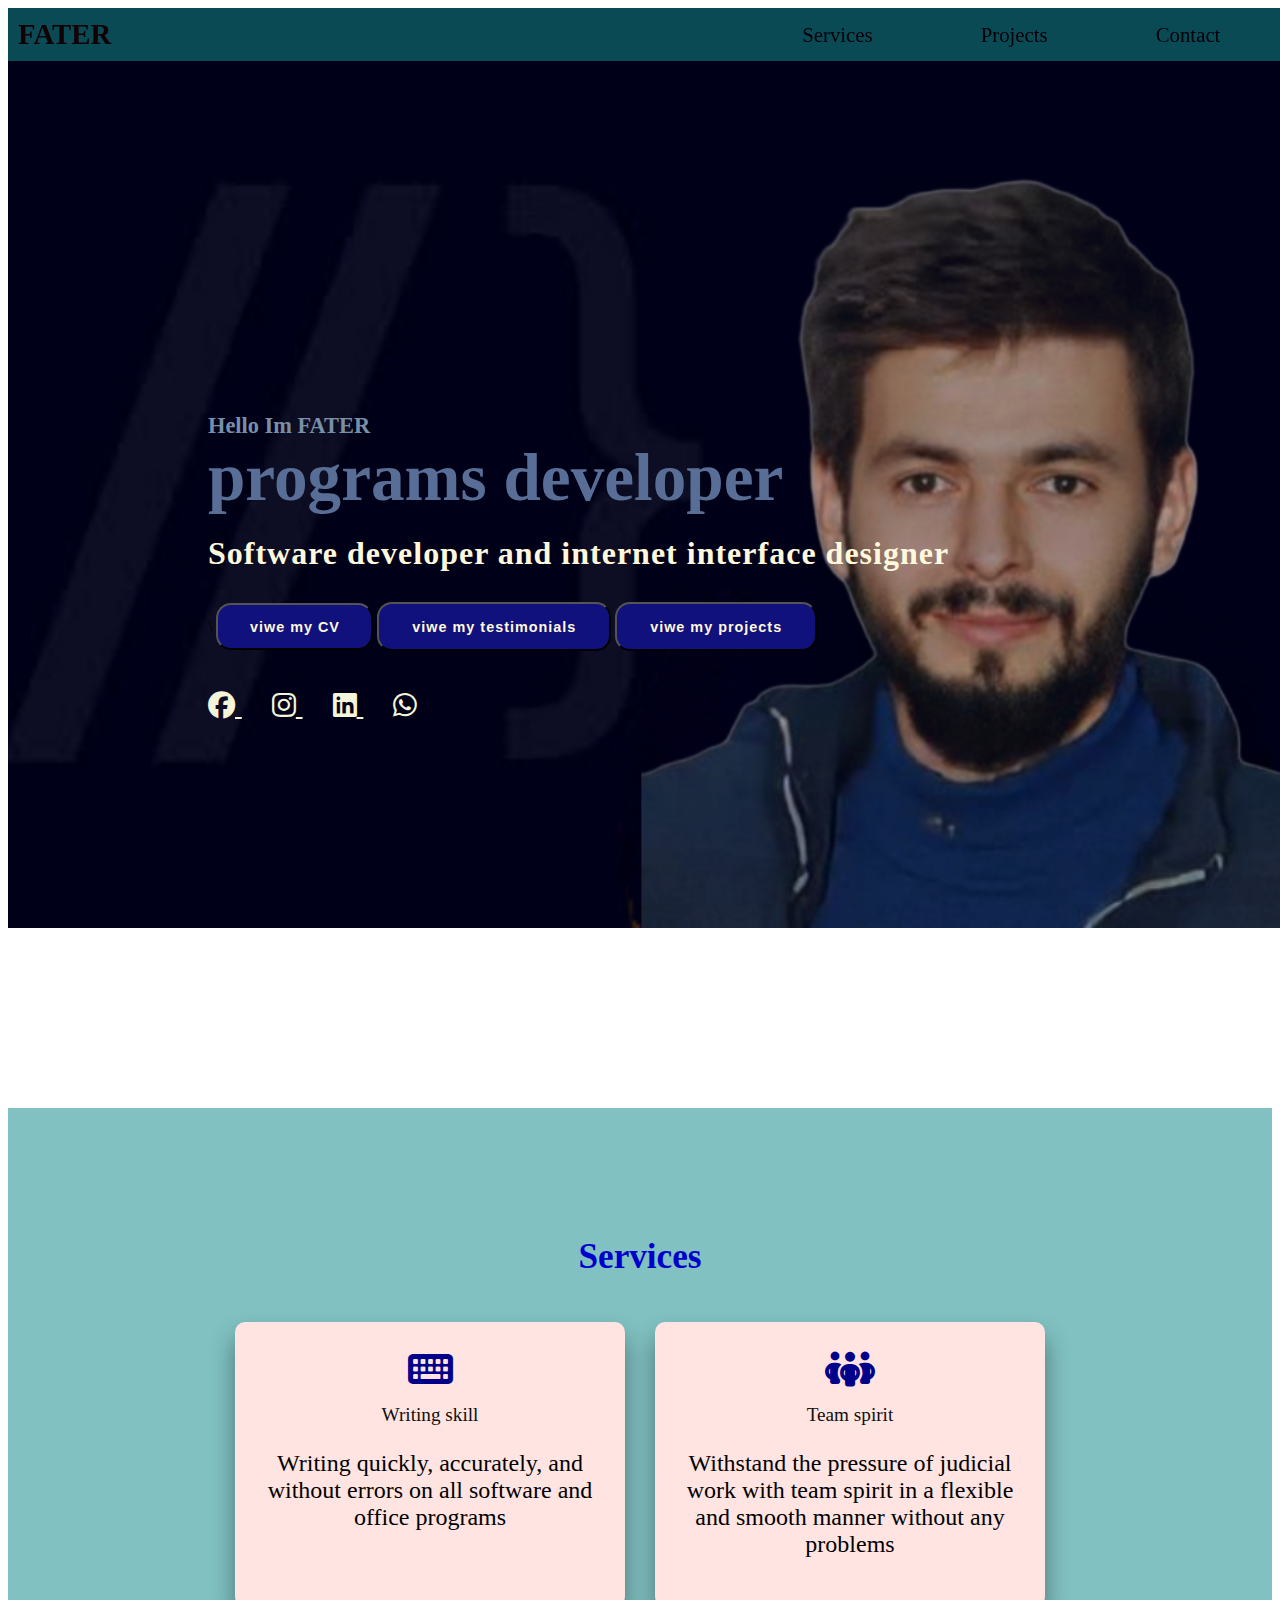
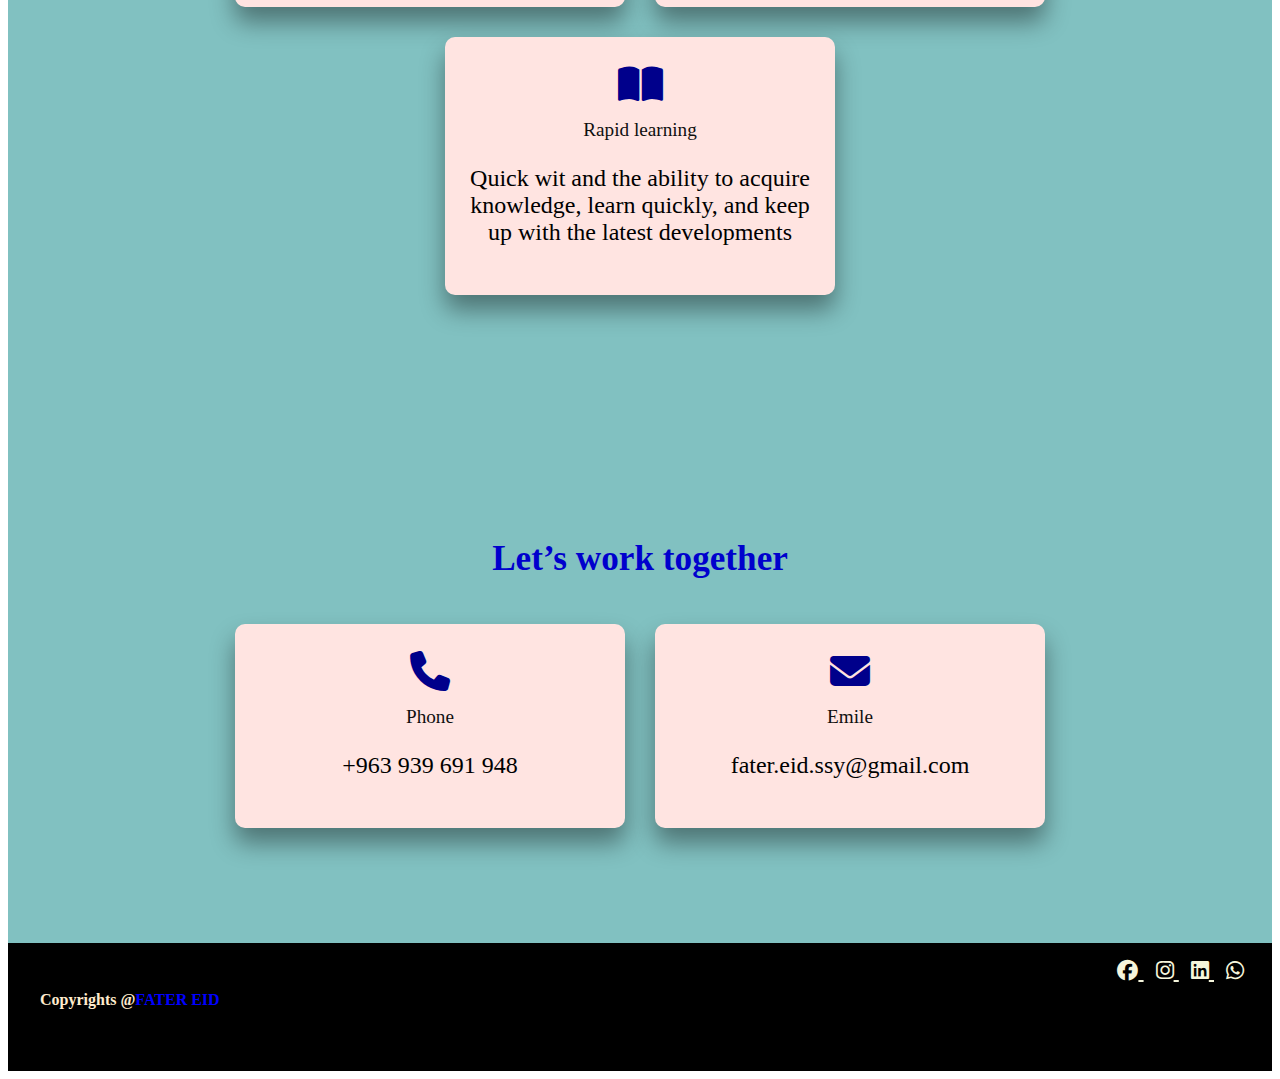
<file: indx.html>
<!DOCTYPE html>
<html lang="en">

<head>
    <meta charset="UTF-8">
    <meta http-equiv="X-UA-Compatible" content="IE=edge">
    <meta name="viewport" content="width=device-width, initial-scale=1.0">
    <link rel="stylesheet" href="https://cdnjs.cloudflare.com/ajax/libs/font-awesome/6.2.0/css/all.min.css">
    <link rel="stylesheet" href="style.css">
    <title>FATER EID</title>
</head>

<body>
    <header>
        <a href="#" class="logo">FATER</a>
        <nav class="navigation">
            <a href="#services">Services</a>
            <a href="#projects">Projects</a>
            <a href="#contact">Contact</a>
        </nav>
    </header>
    <section class="main">
        <div>
            <h2>Hello Im FATER <br> <span> programs developer </span></h2>
            <h3>Software developer and internet interface designer</h3>\
            <button <a href="#projects" class="main-btn" onclick="document.location = 'file:///D:/مشاريع/Cv%20fater/imag/Fater%20eid_cv1.pdf'"> </a>viwe my CV </button>
            <button <a href="#projects" class="non-btn" onclick="document.location ='file:///D:/مشاريع/Cv%20fater/imag/Gri.pdf'"></a> viwe my testimonials </button>
            <button <a href="#projects" class="mash-btn" onclick="document.location ='file:///D:/%D9%85%D8%B4%D8%A7%D8%B1%D9%8A%D8%B9/Cv%20fater/imag/%D9%85%D9%83%D8%AA%D8%A8%D8%A9%20%D8%A7%D9%84%D9%85%D8%AC%D8%AF%20.%D9%81%D8%A7%D8%B7%D8%B1%20%D8%B9%D9%8A%D8%AF/index.html'"></a> viwe my projects </button>
            <div class="socil-icons">
                <a href="#"><i class="fab fa-facebook" onclick="document.location ='https://www.facebook.com/profile.php?id=100008625250731&mibextid=ZbWKwL'"></i> </a>
                <a href="#"><i class="fab fa-instagram" onclick="document.location ='http://https://instagram.com/fater_47?igshid=OGQ5ZDc2ODk2ZA==' "></i> </a>
                <a href="#"><i class="fab fa-linkedin" onclick="document.location ='https://www.linkedin.com/in/fater-eid-4b1677281' "></i> </a>
                <a href="#"><i class="fab fa-whatsapp" onclick="document.location ='https://wsend.co/963939691948'"></i> </a>

            </div>
        </div>
    </section>
    <section class="cards" id="Services">
        <h2 class="title">Services</h2>
        <div class="content">
            <div class="card">
                <div class="icon">
                    <i class="fas fa-keyboard"></i>
                </div>
                <div class="info">
                    <h3> Writing skill </h3>
                    <p>
                        Writing quickly, accurately, and without errors on all software and office programs

                    </p>
                </div>
            </div>
            <div class="card">
                <div class="icon">
                    <i class="fas fa-people-group"></i>
                </div>
                <div class="info">
                    <h3>Team spirit</h3>
                    <p>Withstand the pressure of judicial work with team spirit in a flexible and smooth manner without any problems
                    </p>
                </div>
            </div>
            <div class="card">
                <div class="icon">
                    <i class="fas fa-book-open"></i>
                </div>
                <div class="info">
                    <h3>Rapid learning</h3>
                    <p>Quick wit and the ability to acquire knowledge, learn quickly, and keep up with the latest developments
                    </p>
                </div>
            </div>
        </div>

    </section>

    <section class="cards content" id="content">
        <h2 class="title">Let’s work together</h2>
        <div class="content">
            <div class="card">
                <div class="icon">
                    <i class="fas fa-phone"></i>
                </div>
                <div class="info">
                    <h3> Phone </h3>
                    <p>
                        +963 939 691 948
                    </p>
                </div>
            </div>
            <div class="card">
                <div class="icon">
                    <i class="fas fa-envelope"></i>
                </div>
                <div class="info">
                    <h3>Emile</h3>
                    <p> fater.eid.ssy@gmail.com
                    </p>
                </div>
            </div>
        </div>
    </section>
    <footer class="footer">
        <p class="footer title">Copyrights @ <span>FATER EID</span></p>
        <div class="socil-icons">
            <a href="#"><i class="fab fa-facebook" onclick="document.location ='https://www.facebook.com/profile.php?id=100008625250731&mibextid=ZbWKwL'"></i> </a>
            <a href="#"><i class="fab fa-instagram" onclick="document.location ='http://https://instagram.com/fater_47?igshid=OGQ5ZDc2ODk2ZA==' "></i> </a>
            <a href="#"><i class="fab fa-linkedin" onclick="document.location ='https://www.linkedin.com/in/fater-eid-4b1677281' "></i> </a>
            <a href="#"><i class="fab fa-whatsapp" onclick="document.location ='https://wsend.co/963939691948'"></i> </a>

        </div>
    </footer>


</body>

</html>
</file>
<file: style.css>
<style>@import url('https://fonts.googleapis.com/css2?family=Poppins:ital,wght@0,200;0,300;0,400;0,500;0,600;0,700;0,800;0,900;1,200;1,400;1,500;1,600;1,700;1,800;1,900&display=swap');
                        </style> {
                            font-family: 'Poppins', sans-serif;
                            margin: 0%;
                            padding: 0%;
                            box-sizing: border-box;
                            scroll-behavior: smooth;
                        }
                        
                        header {
                            background-color: rgba(18, 139, 139, 0.534);
                            width: 98%;
                            position: fixed;
                            z-index: 999;
                            display: flex;
                            justify-content: space-between;
                            align-items: center;
                            padding: 10px 10px;
                        }
                        
                        .logo {
                            text-decoration: none;
                            color: rgb(17, 1, 5);
                            text-transform: uppercase;
                            font-weight: 700;
                            font-size: 1.8em;
                        }
                        
                        .navigation a {
                            color: rgb(1, 1, 10);
                            text-decoration: none;
                            font-size: 1.3em;
                            font-weight: 500;
                            padding-left: 20px;
                            padding: 2.5em;
                        }
                        
                        .navigation a:hover {
                            color: rgb(243, 74, 23);
                        }
                        
                        section {
                            padding: 100px 200px;
                        }
                        
                        .main {
                            width: 100%;
                            min-height: 100vh;
                            display: flex;
                            align-items: center;
                            background: url(imag/1695809859550.jpg)no-repeat;
                            background-size: cover;
                            background-position: right;
                            background-attachment: fixed;
                        }
                        
                        .main h2 {
                            color: rgb(120, 143, 168);
                            font-size: 1.4em;
                            font-weight: 600;
                        }
                        
                        .main h2 span {
                            color: rgb(89, 110, 150);
                            font-size: 3em;
                            font-weight: 600;
                        }
                        
                        .main h3 {
                            color: cornsilk;
                            font-size: 2em;
                            font-weight: 700;
                            letter-spacing: 1px;
                            margin-top: 10px;
                            margin-bottom: 30px;
                        }
                        
                        .main-btn {
                            color: cornsilk;
                            background-color: rgb(17, 17, 126);
                            text-decoration: none;
                            font-size: 0.9em;
                            font-weight: 600;
                            display: inline-block;
                            padding: 0.937em 2.187em;
                            letter-spacing: 1px;
                            border-radius: 15px;
                            margin-bottom: 40px;
                            transition: 0.9s ease;
                        }
                        
                        .main-btn:hover {
                            background-color: rgb(97, 45, 145);
                            transform: scale(1.1);
                        }
                        
                        .non-btn {
                            color: cornsilk;
                            background-color: rgb(17, 17, 126);
                            text-decoration: none;
                            font-size: 0.9em;
                            font-weight: 600;
                            display: inline-block;
                            padding: 0.990em 2.287em;
                            letter-spacing: 1px;
                            border-radius: 15px;
                            margin-bottom: 40px;
                            transition: 0.9s ease;
                        }
                        
                        .non-btn:hover {
                            background-color: rgb(97, 45, 145);
                            transform: scale(1.1);
                        }
                        
                        .mash-btn {
                            color: cornsilk;
                            background-color: rgb(17, 17, 126);
                            text-decoration: none;
                            font-size: 0.9em;
                            font-weight: 600;
                            display: inline-block;
                            padding: 0.990em 2.287em;
                            letter-spacing: 1px;
                            border-radius: 15px;
                            margin-bottom: 40px;
                            transition: 0.9s ease;
                        }
                        
                        .mash-btn:hover {
                            background-color: rgb(97, 45, 145);
                            transform: scale(1.1);
                        }
                        
                        .socil-icons a {
                            color: beige;
                            font-size: 1.7em;
                            padding-right: 30px;
                            transform: 0.5s ease;
                        }
                        
                        .title {
                            display: flex;
                            justify-content: center;
                            color: mediumblue;
                            font-size: 2.2em;
                            font-weight: 700;
                            margin-bottom: 30px;
                        }
                        
                        .content {
                            display: flex;
                            justify-content: center;
                            flex-direction: row;
                            flex-wrap: wrap;
                        }
                        
                        .card {
                            background-color: mistyrose;
                            width: 21.25em;
                            box-shadow: 0 15px 25px rgba(1 1 1 / 40%);
                            border-radius: 10px;
                            padding: 25px;
                            margin: 15px;
                            transition: 0.9s ease;
                        }
                        
                        .card:hover {
                            transform: scale(1.1);
                        }
                        
                        .icon {
                            color: darkblue;
                            font-size: 8em;
                            text-align: center;
                        }
                        
                        .info {
                            text-align: center;
                        }
                        
                        .info h3 {
                            color: darkblue;
                            font-size: 1.2em;
                            font-weight: 100;
                            margin: 10px;
                        }
                        
                        .content .icon {
                            font-size: 2.5em;
                        }
                        
                        .content .info h3 {
                            color: rgb(15, 15, 15);
                        }
                        
                        .content .info p {
                            font-size: 1.5em;
                        }
                        
                        .footer {
                            background-color: black;
                            color: blanchedalmond;
                            padding: 1em;
                            display: flex;
                            justify-content: space-between;
                        }
                        
                        .footer p {
                            font-size: 1em;
                        }
                        
                        .footer-title {
                            font-size: 1.3em;
                            font-weight: 600;
                        }
                        
                        .footer.title span {
                            color: blue;
                        }
                        
                        .footer .socil-icons a {
                            font-size: 1.1em;
                        }
                        
                        .footer .socil-icons a {
                            font-size: 1.3em;
                            padding: 0 12px 0 0;
                        }
                        
                        .cards {
                            background-color: rgba(18, 139, 139, 0.534);
                        }
                        
                        @media (max-width:1023px) {
                            header {
                                padding: 12px 20px;
                            }
                            .navigation a {
                                padding-left: 10px;
                            }
                            .title {
                                font-size: 1.6em;
                            }
                            section {
                                padding: 80px 20px;
                            }
                            .main-content h3 {
                                font-size: 1.6em;
                            }
                            .main-content h2 {
                                font-size: 1em;
                            }
                            .content {
                                flex-direction: column;
                                align-items: center;
                            }
                        }
                        
                        @media (max-width:641px) {
                            body {
                                font-size: 12px;
                            }
                            .main-content h2 {
                                font-size: 0.8em;
                            }
                            .main-content h3 {
                                font-size: 1.4em;
                            }
                        }
                        
                        @media (max-width:300px) {
                            body {
                                font-size: 10px;
                            }
                        }
</file>
